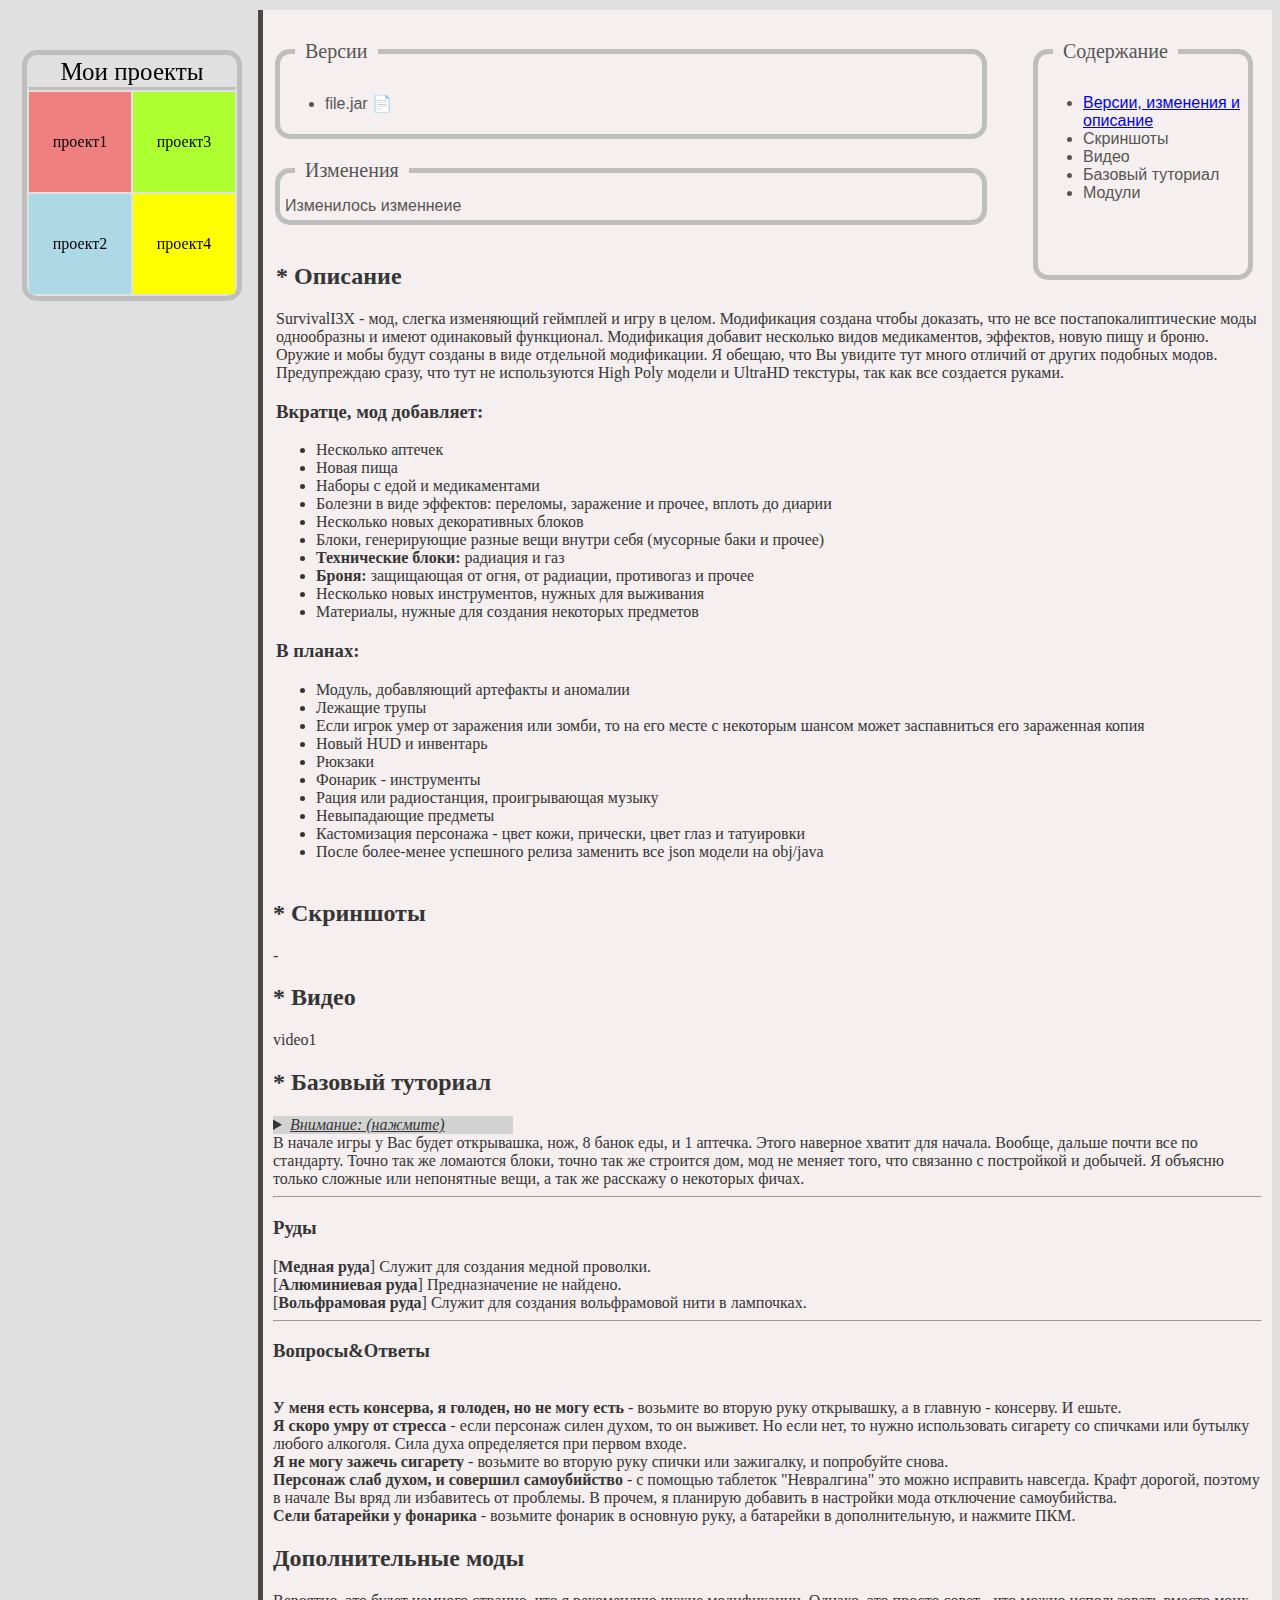
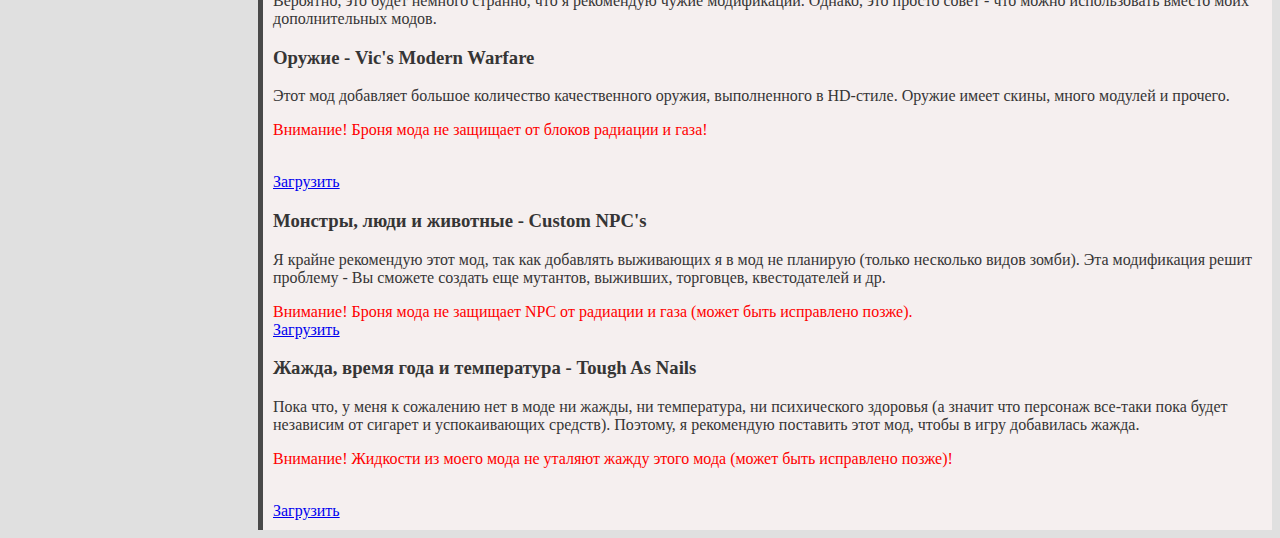
<file: index.html>
<html>
  <head>
    <title>
      SurvivalI3X мод
    </title>
     <link rel="stylesheet" href="style.css">
     <script src="script.js"></script> 
     <link rel="shortcut icon" href="favicon.png" type="image/x-icon">
  </head>
   <body>
	 <a class="back_to_top" title="Наверх">↑</a>
         <table class="projects">
           <tr>
		     	<td colspan="2" align="center" class="myprojectcell">Мои проекты</td>
		       </tr>
            <tr>
              <td class="survmod" title="Survival мод">проект1</td>
              <td class="project3">проект3</td>
             </tr>
            <tr>
              <td class="survplug" title="Survival плагин">проект2</td>
              <td class="project4">проект4</td>
            </tr>
         </table>
      <div class = "general">

         <fieldset name="versions">
           <legend>Версии</legend>
            <ul>
              <li>file.jar &#128196;</li>  
            </ul>
          </fieldset>
          <fieldset>
            <legend>Изменения</legend>
              Изменилось изменнеие
          </fieldset>  
          <div class="descr">
            <h2>* Описание</h2>
            SurvivalI3X - мод, слегка изменяющий геймплей и игру в целом. Модификация создана чтобы доказать, что не все постапокалиптические моды однообразны и имеют одинаковый функционал.
            Модификация добавит несколько видов медикаментов, эффектов, новую пищу и броню. Оружие и мобы будут созданы в виде отдельной модификации. 
            Я обещаю, что Вы увидите тут много отличий от других подобных модов.
            Предупреждаю сразу, что тут не используются High Poly модели и UltraHD текстуры, так как все создается руками.
            <h3>Вкратце, мод добавляет:</h3>
            <ul>
              <li>Несколько аптечек</li>
              <li>Новая пища</li>
              <li>Наборы с едой и медикаментами</li>
              <li>Болезни в виде эффектов: переломы, заражение и прочее, вплоть до диарии</li>
              <li>Несколько новых декоративных блоков</li>
              <li>Блоки, генерирующие разные вещи внутри себя (мусорные баки и прочее)</li>
              <li><b>Технические блоки:</b> радиация и газ</li>
              <li><b>Броня:</b> защищающая от огня, от радиации, противогаз и прочее</li>
              <li>Несколько новых инструментов, нужных для выживания</li>
              <li>Материалы, нужные для создания некоторых предметов</li>
            </ul>
            <h3>В планах:</h3>
            <ul>
              <li>Модуль, добавляющий артефакты и аномалии</li>
              <li>Лежащие трупы</li>
              <li>Если игрок умер от заражения или зомби, то на его месте с некоторым шансом может заспавниться его зараженная копия</li>
              <li>Новый HUD и инвентарь</li>
              <li>Рюкзаки</li>
              <li>Фонарик - инструменты</li>
              <li>Рация или радиостанция, проигрывающая музыку</li>
              <li>Невыпадающие предметы</li>
              <li>Кастомизация персонажа - цвет кожи, прически, цвет глаз и татуировки</li>
              <li>После более-менее успешного релиза заменить все json модели на obj/java</li>
            </ul>
           </div>
           <div class="screens">
             <h2>* Скриншоты</h2>
            -
           </div>
           <div class="video">
             <h2>* Видео</h2>
             video1
           </div>
           <div class="tutorial">
             <h2>* Базовый туториал</h2>
             <i><details><summary style="background-color: lightgray; width: 240px;"><u>Внимание: (нажмите)</u></summary> Вы вообще можете сделать свою карту, и с помощью мода CustomNPCs создать врагов и торговцев, выживая в уже созданном мире с квестами и прочим. Однако, я все равно рекомендую прочитать туториал для того, чтобы более-менее понимать, что и как делать. <hr></details></i>
             В начале игры у Вас будет открывашка, нож, 8 банок еды, и 1 аптечка. Этого наверное хватит для начала.
             Вообще, дальше почти все по стандарту. Точно так же ломаются блоки, точно так же строится дом, мод не меняет того, что связанно с постройкой  и добычей.
             Я объясню только сложные или непонятные вещи, а так же расскажу о некоторых фичах.
             <hr>
              <h3>Руды</h3>
                [<b>Медная руда</b>] Служит для создания медной проволки.<br> [<b>Алюминиевая руда</b>] Предназначение не найдено. <br> [<b>Вольфрамовая руда</b>] Служит для создания вольфрамовой нити в лампочках.
             <hr>
              <h3>Вопросы&Ответы</h3>
             <br>
             <b>У меня есть консерва, я голоден, но не могу есть </b>- возьмите во вторую руку открывашку, а в главную - консерву. И ешьте.
             <br>
             <b>Я скоро умру от стресса </b>- если персонаж силен духом, то он выживет. Но если нет, то нужно использовать сигарету со спичками или бутылку любого алкоголя.
             Сила духа определяется при первом входе. 
             <br>
             <b>Я не могу зажечь сигарету</b> - возьмите во вторую руку спички или зажигалку, и попробуйте снова.
             <br>
             <b>Персонаж слаб духом, и совершил самоубийство</b> - с помощью таблеток "Невралгина" это можно исправить навсегда. Крафт дорогой, поэтому в начале Вы вряд ли избавитесь от проблемы. В прочем, я планирую добавить в настройки мода отключение самоубийства.
             <br>
             <b>Сели батарейки у фонарика</b> - возьмите фонарик в основную руку, а батарейки в дополнительную, и нажмите ПКМ.
           </div>
           
           <div class="addons">
             
             <h2>Дополнительные моды</h2>
             Вероятно, это будет немного странно, что я рекомендую чужие модификации. Однако, это просто совет - что можно использовать вместо моих дополнительных модов.
             <h3>Оружие - Vic's Modern Warfare</h3>
             Этот мод добавляет большое количество качественного оружия, выполненного в HD-стиле. Оружие имеет скины, много модулей и прочего.
             <p style="color: red">Внимание! Броня мода не защищает от блоков радиации и газа!</p>
             <br><a href="https://www.curseforge.com/minecraft/mc-mods/vics-modern-warfare-mod">Загрузить</a>
             <h3>Монстры, люди и животные - Custom NPC's</h3>
             Я крайне рекомендую этот мод, так как добавлять выживающих я в мод не планирую (только несколько видов зомби). Эта модификация решит проблему - Вы сможете создать еще мутантов, выживших, торговцев, квестодателей и др. 
             <p style="color: red">Внимание! Броня мода не защищает NPC от радиации и газа (может быть исправлено позже).
             <br><a href="https://www.curseforge.com/minecraft/mc-mods/custom-npcs">Загрузить</a>
             <h3>Жажда, время года и температура - Tough As Nails</h3>
             Пока что, у меня к сожалению нет в моде ни жажды, ни температура, ни психического здоровья (а значит что персонаж все-таки пока будет независим от сигарет и успокаивающих средств). Поэтому, я рекомендую поставить этот мод, чтобы в игру добавилась жажда.
             <p style="color: red">Внимание! Жидкости из моего мода не уталяют жажду этого мода (может быть исправлено позже)!</p>
             <br><a href="https://www.curseforge.com/minecraft/mc-mods/tough-as-nails/">Загрузить</a>
           </div>
           
       <fieldset class="content">
         <legend>Содержание</legend>
         <ul>
         <li><a href="verisons">Версии, изменения и описание</a></li>
         <li>Скриншоты</li>
         <li>Видео</li>
         <li>Базовый туториал</li>
         <li>Модули</li>
         </ul>
       </fieldset>
     
   </body>
</html>
</file>
<file: style.css>
@font-face {
    font-family: Minecraft RUS;
    src: url("https://uc63bab4bb462b3d206561f6442b.dl.dropboxusercontent.com/cd/0/get/AnLCcqSUCVAT6xJVAuZPtha1q-dtRAnPKOWTTyT6HMv6lk6CejIJoOM-2hp0iTukwl0iycNSxxoSh5lqzZdLYViv8K781kFjXG09eC-3GQpium4SyIA7NqUcJXw-E1oAxJ4/file?dl=1#");
   }
html {
  background-color: #e0e0e0;
}
.general {
  margin-top: 10px;
  font-family: Minecraft RUS;
  color: #353535;
  margin-left: 250px;
  border-left-color: rgb(73, 73, 73);
  border-left-width: 5px;
  border-left-style: solid;
  padding: 10px;
  background-color: rgb(245, 239, 239)
}
fieldset {
  border-color:#bebebe;
  border-width: 5px;
  border-style: solid;
  border-radius: 15px;
  margin-top: 10px;
  padding: 5px;
  font-family: Verdana, Geneva, Tahoma, sans-serif;
  color: #555555;
  width: 70%;
}
legend {
  padding: 10px;
  margin-left: 10px;
  font-size: 125%;
  font-family: Minecraft RUS;
}
.projects  {
  font-family: Minecraft RUS;
  border-style: solid;
  margin-left: 14px;
  margin-top: 20px;
  position: fixed;
  top: 30px;
  border-radius: 15px;
  border-color: #bebebe;
  border-width: 5px;
  text-align: center;
}
.survmod {
  height: 100px;
  width: 100px;
  background-color: lightcoral;
}
.survplug {
  height: 100px;
  width: 100px;
  background-color: lightblue;
}
.project3 {
  height: 100px;
  width: 100px;
  background-color: greenyellow;
}
.project4 {
  height: 60px;
  width: 60px;
  background-color: yellow;
}
.descr {
  padding: 3px;
  margin-top: 15px;
  font-family: Minecraft RUS;
  color: #353535;
}
.myprojectcell {
  border-bottom-style: solid;
  border-bottom-color: #bebebe;
  font-size: 25px;
}
.content {
  border-color: #bebebe;
  border-width: 5px;
  border-style: solid;
  border-radius: 15px;
  position: absolute;
  right: 25px;
  top: 20px;
  width: 200px;
  height: 230px;
}
.back_to_top {
  position: fixed;
  bottom: 80px;
  right: 40px;
  z-index: 9999;
  width: 30px;
  height: 30px;
  text-align: center;
  line-height: 30px;
  background: #f5f5f5;
  color: #444;
  cursor: pointer;
  border-radius: 2px;
  display: none;
}

.back_to_top:hover {
  background: #e9ebec;
}

.back_to_top-show {
  display: block;
}
</file>
